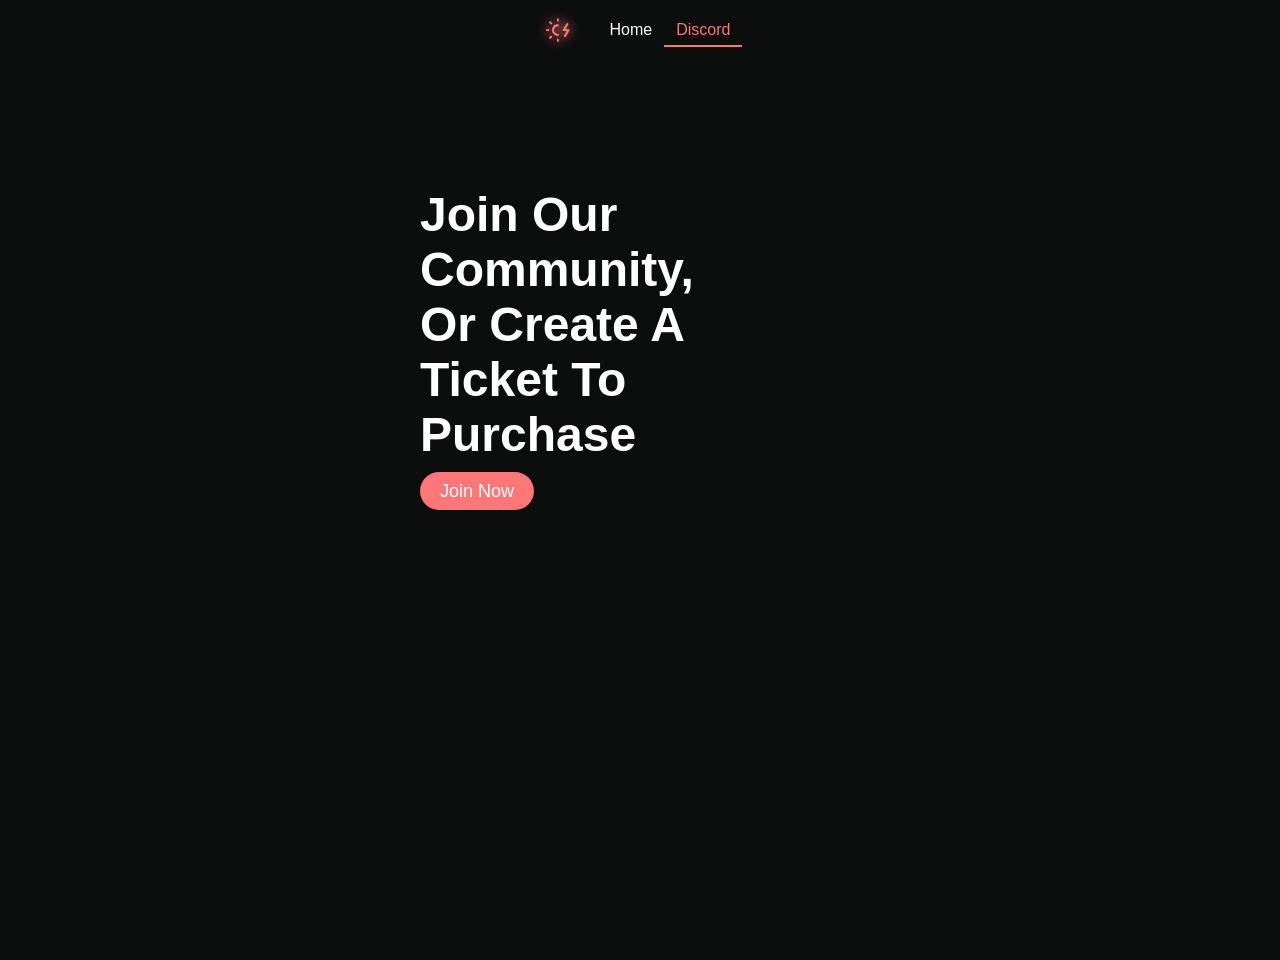
<file: discord.html>
<!DOCTYPE html>
<html lang="en">
<head>
    <meta charset="UTF-8">
    <meta name="viewport" content="width=device-width, initial-scale=1.0">
    <link rel="stylesheet" href="styles.css">
    <title>Join Our Community</title>
</head>
<body>
    <div class="navbar">
        <img src="logo.png" alt="Logo">
        <a href="index.html" class="nav-link">Home</a>
        <a href="discord.html" class="nav-link active">Discord</a>
    </div>
    <div class="container">
        <div class="left-content">
            <h1>Join Our Community, Or Create A Ticket To Purchase</h1>
            <a href="https://discord.gg/aMKY7SUVQh" class="main-button">Join Now</a>
        </div>
        <div class="right-content">
            <iframe src="https://discord.com/widget?id=1300079002228363285&theme=dark" width="350" height="500" allowtransparency="true" frameborder="0" sandbox="allow-popups allow-popups-to-escape-sandbox allow-same-origin allow-scripts"></iframe>
        </div>
    </div>
</body>
</html>
</file>
<file: styles.css>
body {
    margin: 0;
    font-family: Arial, sans-serif;
    background-color: #0C0D0D;
    height: 100vh;
    overflow: hidden;
}

.navbar {
    background-color: #0C0D0D;
    overflow: hidden;
    display: flex;
    justify-content: center;
    align-items: center;
    padding: 10px 0;
}

.nav-link {
    padding: 8px 12px;
    background-color: transparent;
    border: none;
    color: white;
    font-family: "Gotham Black", sans-serif;
    font-size: 16px;
    cursor: pointer;
    transition: color 0.3s;
    text-decoration: none; 
    position: relative;
}

.nav-link::after {
    content: "";
    position: absolute;
    width: 100%;
    height: 2px; 
    background-color: transparent; 
    bottom: 0;
    left: 0;
    transform: scaleX(0); 
    transform-origin: center;
    transition: transform 0.3s, background-color 0.3s;
}

.nav-link:hover::after {
    background-color: #424242; 
    transform: scaleX(1);
}

.nav-link.active::after {
    background-color: #ff7777; 
    transform: scaleX(1);
}

.nav-link:hover {
    color: #424242; 
}

.nav-link.active {
    color: #ff7777;
}

.navbar img {
    margin-right: 20px;
    width: 40px;
    height: 40px;
}

.navbar button {
    padding: 8px 12px;
    background-color: transparent;
    border: none;
    color: white;
    font-family: "Gotham Black", sans-serif;
    font-size: 16px;
    cursor: pointer;
    transition: color 0.3s;
}

.navbar button:hover {
    color: #ff7777;
}

.container {
    display: flex;
    height: 100vh;
    padding: 0 20px;
}

.left-content {
    flex: 1;
    display: flex;
    flex-direction: column;
    justify-content: flex-end; 
    align-items: flex-start;
}

.left-content h1 {
    margin-left: 400px;
    font-family: "Gotham Black", sans-serif;
    font-size: 48px;
    color: #ffffff;
    margin-top: 350px; 
    margin-bottom: 10px;
}

.main-button {
    margin-left: 400px;
    margin-bottom: 450px;
    padding: 10px 20px;
    background-color: #ff7777;
    color: white;
    font-size: 18px;
    cursor: pointer;
    border-radius: 20px;
    transition: background-color 0.3s, border-color 0.3s, transform 0.3s; 
    text-decoration: none;
    display: inline-block;
    text-align: center;
    line-height: 1;
}

.main-button:hover {
    background-color: #ff7777;
    transform: scale(1.05);
}

.right-content {
    flex: 1;
    display: flex;
    justify-content: center;
    align-items: center;
    overflow: hidden;
    margin-right: 200px;
}

.image-container {
    transition: transform 0.3s, skewY 0.3s; 
    max-width: 100%;
}

.image-container:hover {
    transform: scale(1.05) skewY(-4deg);
}
</file>
